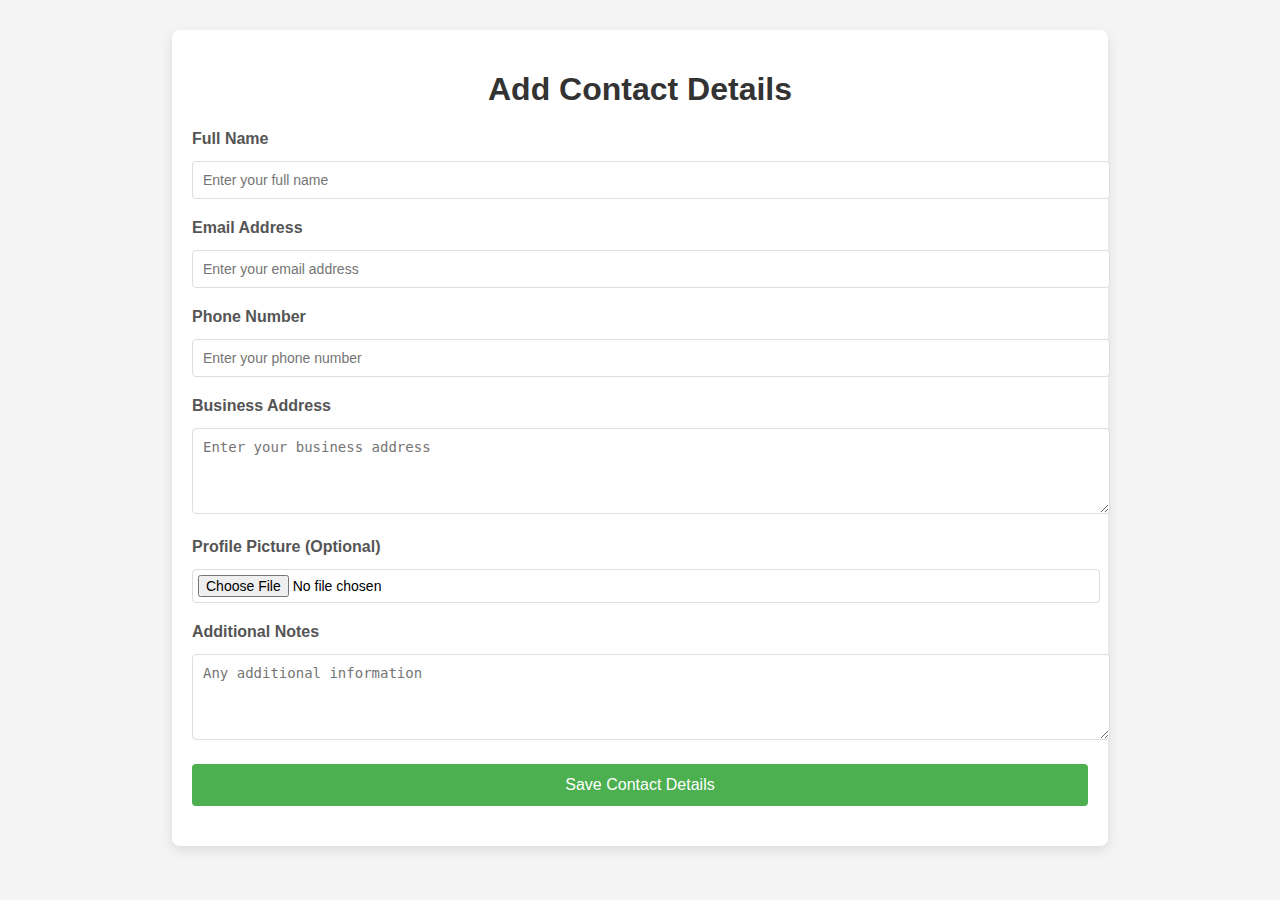
<file: contact.html>
<!DOCTYPE html>
<html lang="en">
<head>
    <meta charset="UTF-8">
    <meta name="viewport" content="width=device-width, initial-scale=1.0">
    <title>Contact Details Form</title>
    <style>
        body {
            font-family: Arial, sans-serif;
            margin: 0;
            padding: 0;
            background-color: #f4f4f4;
        }
        .container {
            width: 70%;
            margin: 30px auto;
            padding: 20px;
            background-color: white;
            box-shadow: 0 4px 12px rgba(0, 0, 0, 0.1);
            border-radius: 8px;
        }
        h1 {
            text-align: center;
            color: #333;
        }
        .form-group {
            margin-bottom: 20px;
        }
        .form-group label {
            font-size: 16px;
            font-weight: bold;
            color: #555;
            display: block;
            margin-bottom: 8px;
        }
        .form-group input,
        .form-group textarea {
            width: 100%;
            padding: 10px;
            font-size: 14px;
            border: 1px solid #ddd;
            border-radius: 4px;
            margin-top: 5px;
        }
        .form-group textarea {
            resize: vertical;
        }
        .form-group input[type="file"] {
            padding: 5px;
        }
        .form-group .button {
            width: 100%;
            padding: 12px;
            background-color: #4CAF50;
            color: white;
            border: none;
            border-radius: 4px;
            font-size: 16px;
            cursor: pointer;
        }
        .form-group .button:hover {
            background-color: #45a049;
        }
        .form-group .button:disabled {
            background-color: #ccc;
            cursor: not-allowed;
        }
    </style>
</head>
<body>

    <div class="container">
        <h1>Add Contact Details</h1>

        <form id="contactForm">
            <!-- Name -->
            <div class="form-group">
                <label for="name">Full Name</label>
                <input type="text" id="name" name="name" required placeholder="Enter your full name">
            </div>

            <!-- Email -->
            <div class="form-group">
                <label for="email">Email Address</label>
                <input type="email" id="email" name="email" required placeholder="Enter your email address">
            </div>

            <!-- Phone Number -->
            <div class="form-group">
                <label for="phone">Phone Number</label>
                <input type="tel" id="phone" name="phone" required placeholder="Enter your phone number">
            </div>

            <!-- Address -->
            <div class="form-group">
                <label for="address">Business Address</label>
                <textarea id="address" name="address" required rows="4" placeholder="Enter your business address"></textarea>
            </div>

            <!-- Profile Picture -->
            <div class="form-group">
                <label for="profilePic">Profile Picture (Optional)</label>
                <input type="file" id="profilePic" name="profilePic" accept="image/*">
            </div>

            <!-- Additional Notes -->
            <div class="form-group">
                <label for="notes">Additional Notes</label>
                <textarea id="notes" name="notes" rows="4" placeholder="Any additional information"></textarea>
            </div>

            <!-- Submit Button -->
            <div class="form-group">
                <button type="submit" class="button">Save Contact Details</button>
            </div>
        </form>
    </div>

    <script>
        // Form validation and submission handling (could be extended to send data to a server)
        document.getElementById('contactForm').addEventListener('submit', function(event) {
            event.preventDefault();
            
            const form = new FormData(this);
            
            // For now, just log the form data (can be sent to a server later)
            console.log('Form submitted with data:');
            for (let [key, value] of form.entries()) {
                console.log(`${key}: ${value}`);
            }

            // Optionally clear the form after submission
            this.reset();

            alert('Contact details saved successfully!');
        });
    </script>

</body>
</html>
</file>
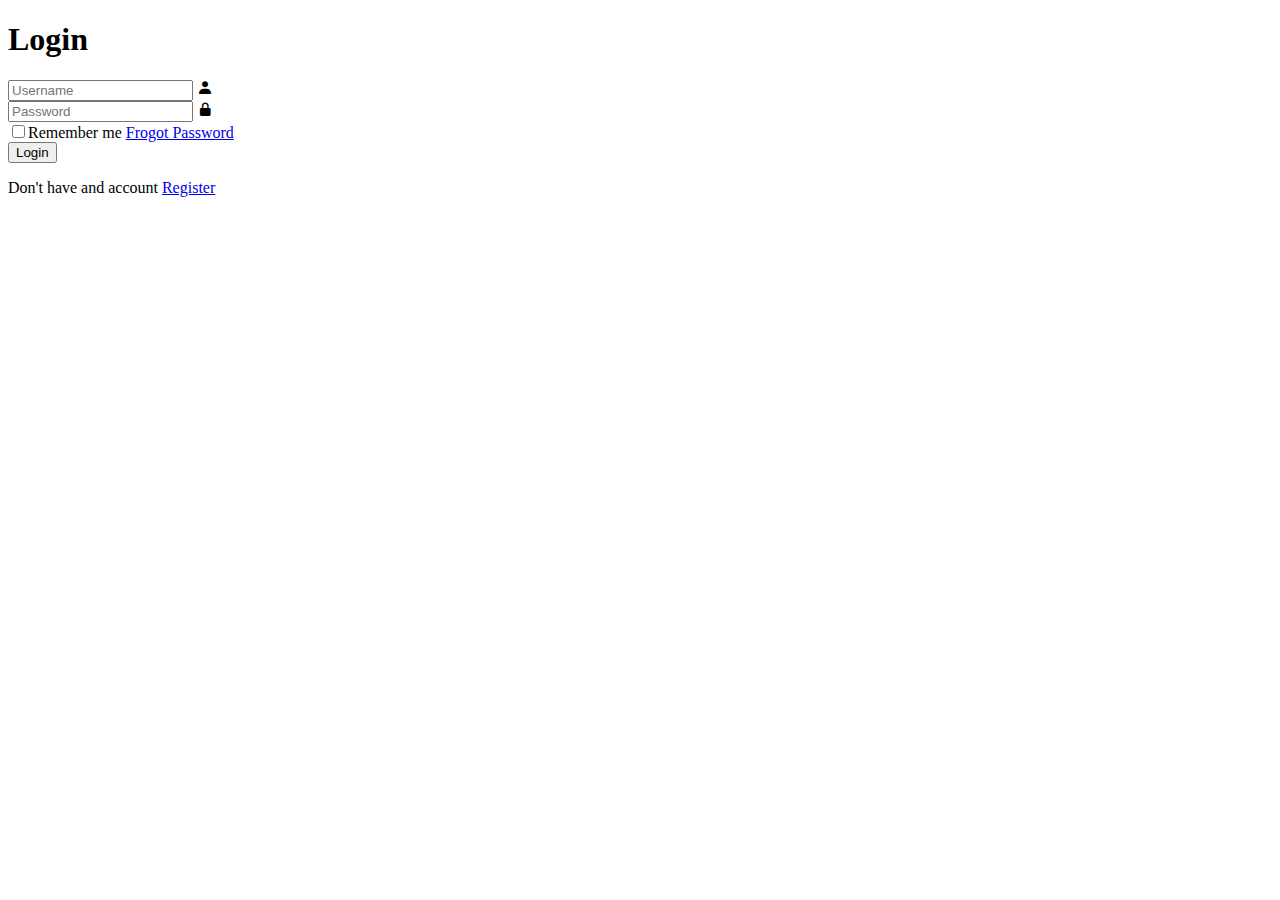
<file: login.html>
<!DOCTYPE html>
<html lang="en">

<head>
    <meta charset="UTF-8">
    <meta http-equiv="X-UA-Compatible" content="IE-edge">
    <meta name="viewport" content="width-device-width,initial-scale=1.0">
    <title>LOGIN FROM TRENDEX</title>
    <link href='https://unpkg.com/boxicons@2.1.4/css/boxicons.min.css' rel='stylesheet'>
    <link rel="stylesheet" href="c:\Users\abc\Downloads\loginstyle.css">
</head>
<body>
    
    <div class="wrapper">
        <form action="">
            <h1>Login</h1>
            <div class="input-box">
                <input type="text" placeholder="Username" required>
                <i class='bx bxs-user'></i>
            </div>
            <div class="input-box">
                <input type="password" placeholder="Password" required>
                <i class='bx bxs-lock-alt' ></i>
            </div>
            <div class="remember-frogot">
                <label><input type="checkbox">Remember me</label>
                <a href="#">Frogot Password</a>
                
            </div>
            <button type="submit" class="btn">Login</button>
            <div class="register-link">
                <p>Don't have and account <a href="#">Register</a></p>
            </div>
        </form>
    </div>
</body>
</html>
</file>
